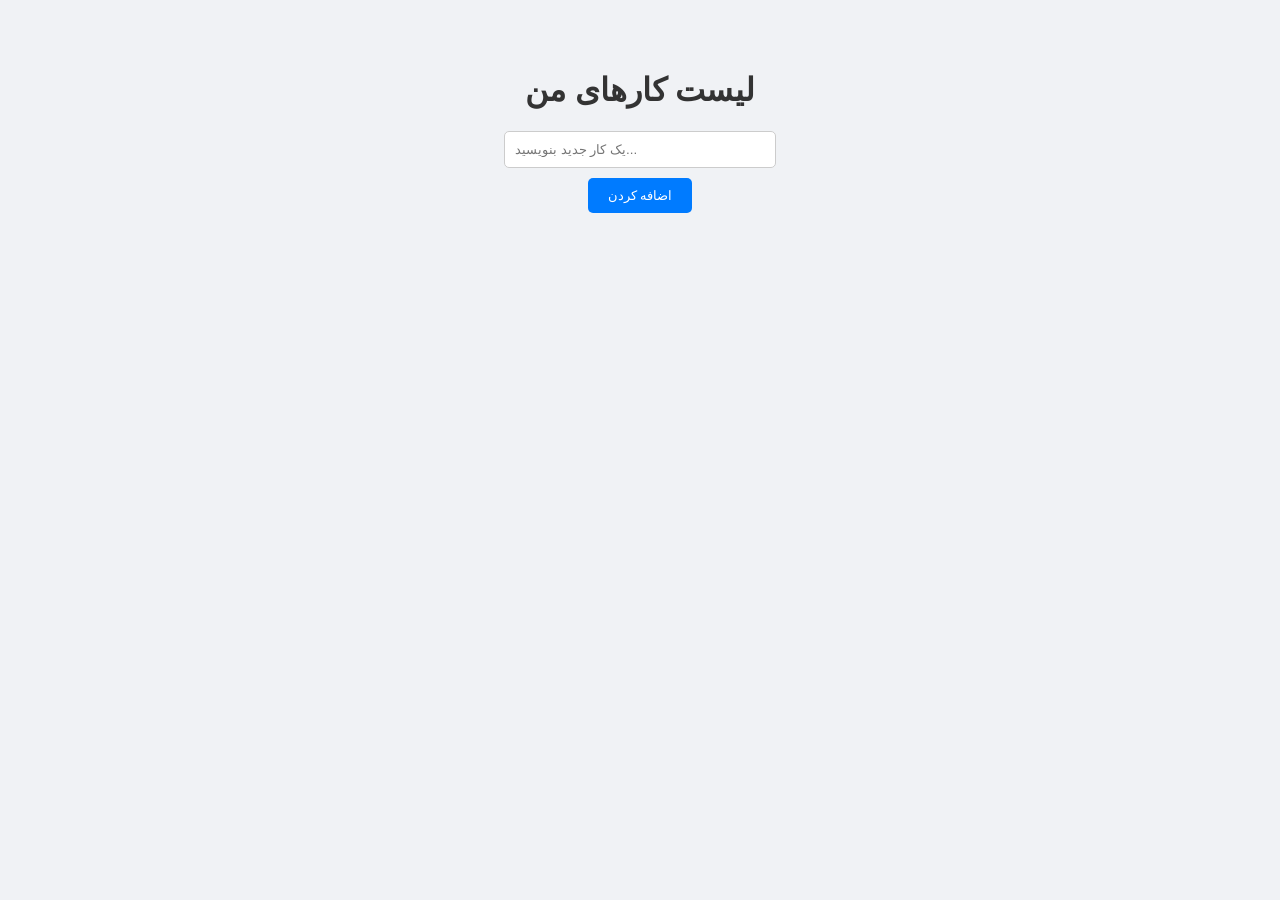
<file: index.html>
<!DOCTYPE html>
<html lang="en">
<head>
    <meta charset="UTF-8">
    <meta name="viewport" content="width=device-width, initial-scale=1.0">
    <title>Document</title>
    <link rel="stylesheet" href="style.css">
</head>
<body>


    <h1>لیست کارهای من</h1>

    <input type="text" id="taskInput" placeholder="یک کار جدید بنویسید...">

    <button id="addbtn">اضافه کردن</button>

    <ul id="taskList"></ul>
    <script src="script.js"> </script>


</body>
</html>
</file>
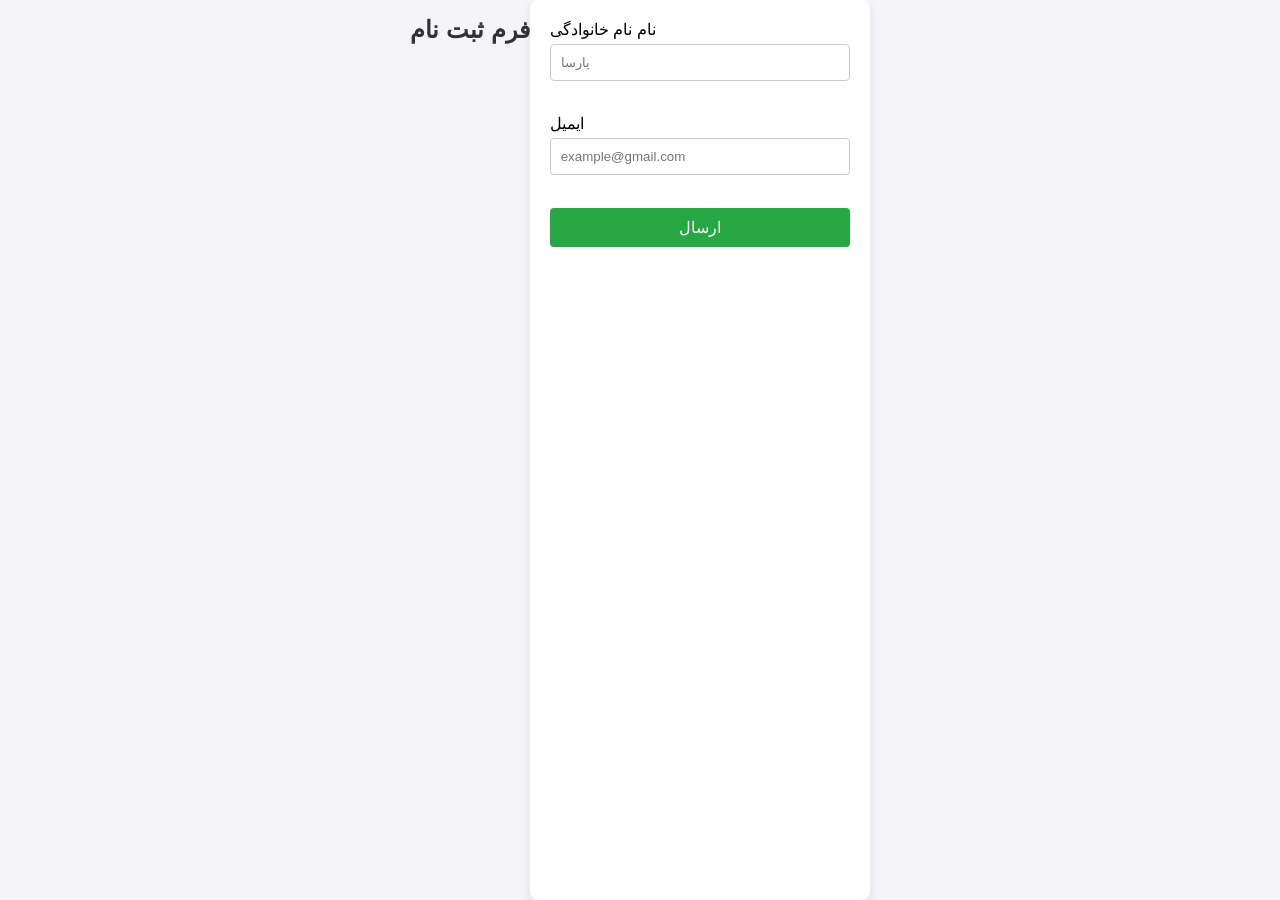
<file: form.html>
<!DOCTYPE html>
<html lang="en">
<head>
    <meta charset="UTF-8">
    <meta name="viewport" content="width=device-width, initial-scale=1.0">
    <title>Document</title>
    <style>
        body {

            font-family: Tahoma, sans-serif;
            background-color: #f4f4f9;
            display: flex;
            justify-content: center;
            height: 100vh;
            margin: 0;
        }

        form {
            background-color: white;
            padding: 20px;
            border-radius: 8px;
            box-shadow: 0 4px 8px rgba(0, 0, 0, 0.1);
            width: 300px;
        }

        h1 {
            text-align: center;
            color: #333;
            font-size: 24px;
            margin-bottom: 20px;
        }

        input {
            width: 100%;
            padding: 10px;
            margin-top: 5px;
            margin-bottom: 15px;
            border: 1px solid #ccc;
            border-radius: 4px;
            box-sizing: border-box;
        }

        button {
            width: 100%;
            padding: 10px;
            background-color: #28a745;
            color: white;
            border: none;
            border-radius: 4px;
            font-size: 16px;
            cursor: pointer;
        }

        button:hover {
            background-color: #218838;
        }
        
    </style>
</head>
<body>
    
    <h1>فرم ثبت نام</h1>

    <form>
    <div>
     <label for="name">نام نام خانوادگی</label>
     <input type="text" id="name" placeholder="پارسا">
    </div>

    <br>

    <div>
             <label for="Email">ایمیل</label>
     <input type="email" id="email" placeholder="example@gmail.com">
    </div>

    <br>

    <button type="submit">ارسال</button>
    </form>

</body>
</html>
</file>
<file: style.css>
body {

    font-family: Tahoma, sans-serif;
    background-color: #f0f2f5;
    display: flex;
    flex-direction: column;
    align-items: center;
    margin-top: 50px;

}


h1 {
   
    color: #333;
}

#taskInput {
    padding: 10px;
    width: 250px;
    border: 1px solid #ccc;
    border-radius: 5px;
    margin-bottom: 10px;
    font-family: inherit;
}

#addbtn {
    padding: 10px 20px;
    background-color: #007bff;
    color: white;
    border: none;
    border-radius: 5px;
    cursor: pointer;
    margin-bottom: 20px;
}

#addbtn:hover {
    background-color: #005663;
}

#taskList {
    list-style: none;
    padding: 0;
    width: 300px;
}

#taskList li {
    background-color: white;
    padding: 10px;
    margin-bottom: 10px;
    border-radius: 5px;
    box-shadow: 0 2px 5px rgba(0, 0, 0, 0.1);
    display: flex;
    justify-content: space-between;
    align-items: center;
}

#taskList li button {
    background-color: #dc3545;
    color: white;
    border: none;
    padding: 5px 10px;
    border-radius: 3px;
    cursor: pointer;
}

#taskList Li button:hover {
    background-color: #c82333;
}

.completed {
    text-decoration: line-through;
    color: #888; 
    background-color: #e9ecef !important; 
}
</file>
